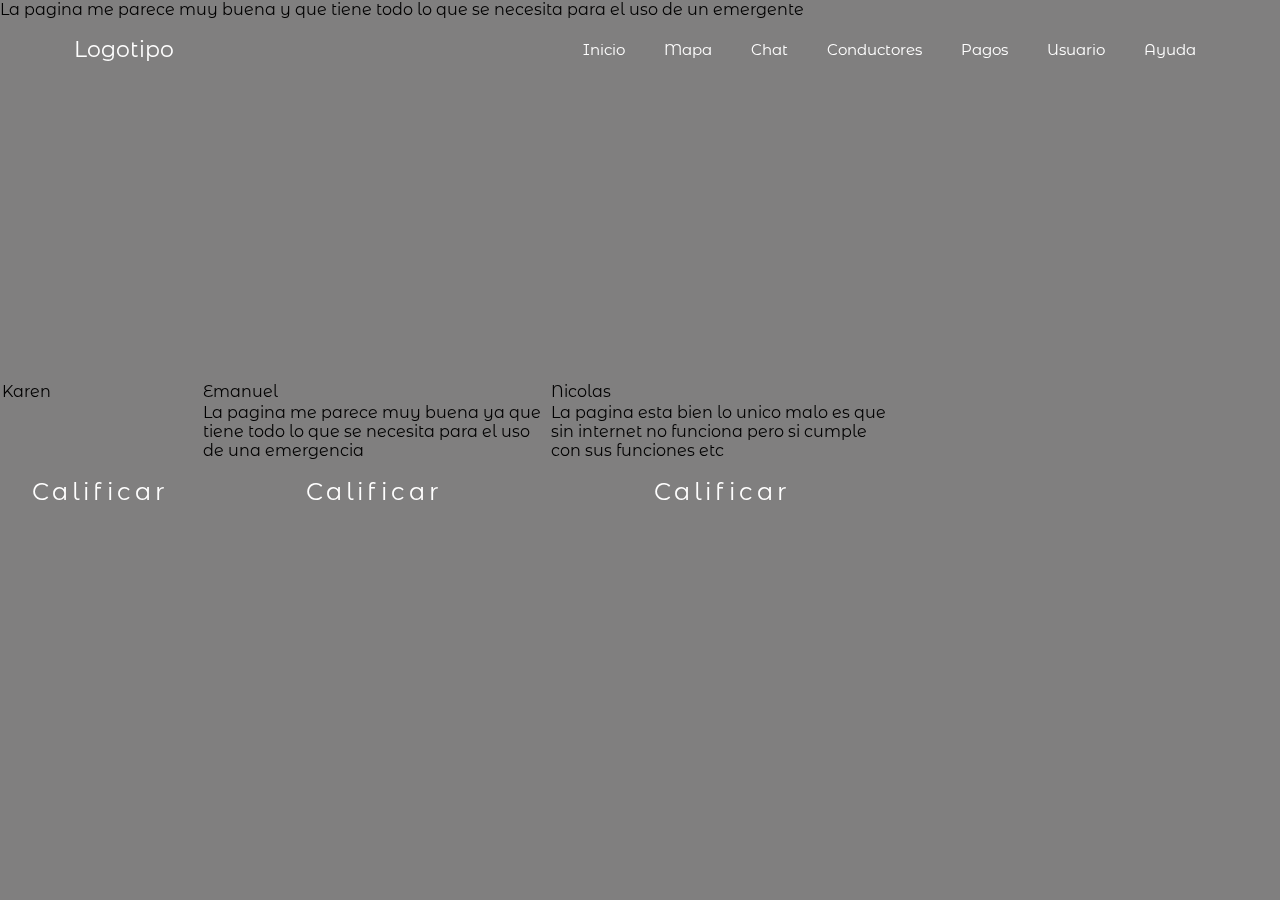
<file: Gruas Web/index.html>
<!DOCTYPE html>
<html lang="en">
<head>
    <meta charset="UTF-8">
    <meta http-equiv="X-UA-Compatible" content="IE=edge">
    <meta name="viewport" content="width=device-width, initial-scale=1.0">
    <link rel="stylesheet" href="./Estilos/estilo1.css">
    <link rel="stylesheet" href="./Estilos/menu.css">
    <link rel="stylesheet" href="./Estilos/Boton.css">
    <title>Inicio</title>
</head>

    <body>
        <header class="header">
            <div class="container">
            <div class="btn-menu">
                <label for="btn-menu"></label>
            </div>
                <div class="logo">
                    <h1>Logotipo</h1>
                </div>
                <nav class="menu">
                    <a href="#">Inicio</a>
                    <a href="#">Mapa</a>
                    <a href="#">Chat</a>
                    <a href="#">Conductores</a>
                    <a href="#">Pagos</a>
                    <a href="#">Usuario</a>
                    <a href="#">Ayuda</a>
                </nav>
            </div>
        </header>
        <div class="capa"></div>
        
      
       
     
        <div class="card">
            <div class="layer"></div>
            <div class="content">
                <p>La pagina me parece muy buena y que tiene todo lo que se necesita para el uso de un emergente</p>
                <div class="image">
                    <img url="" >
                </div>
                <div class="details">
                    <h2></h2>
                </div>
            </div>
        </div>
    
 

    <br>
    <br>
    <br>
    <br>
    <br>
    <br>
    <br>
    <br>
    <br>
    <br>
    <br>
    <br>
    <br>
    <br>
    <br>
    <br>
    <br>
    <br>
    <table class ="tabla">
      <tr>
        <td>Karen</td>
        <td></td>
        <td>Emanuel</td>
        <td></td>
        <td>Nicolas</td>
      </tr>
        <tr id="comentario">
        <td></td>
        <td></td>
        <td>La pagina me parece muy buena ya que tiene  todo lo que se necesita para el uso de una emergencia</td>
        <td></td>
        <td>La pagina esta bien lo unico malo es que sin internet no funciona pero si cumple con sus funciones etc</td>
      </tr>   
     <tr id="Hola">
        <td><a href="#" class="btn-neon">
            <span id="span1"></span>
            <span id="span2"></span>
            <span id="span3"></span>
            <span id="span4"></span>
            Calificar
        </a></td>
        <td></td>
        <td><a href="#" class="btn-neon">
            <span id="span1"></span>
            <span id="span2"></span>
            <span id="span3"></span>
            <span id="span4"></span>
            Calificar
        </a></td>
        <td></td>
        <td><a href="#" class="btn-neon">
            <span id="span1"></span>
            <span id="span2"></span>
            <span id="span3"></span>
            <span id="span4"></span>
            Calificar
        </a></td>
      </tr>  
    </table>

    </body>
    </html>
</html>
</file>
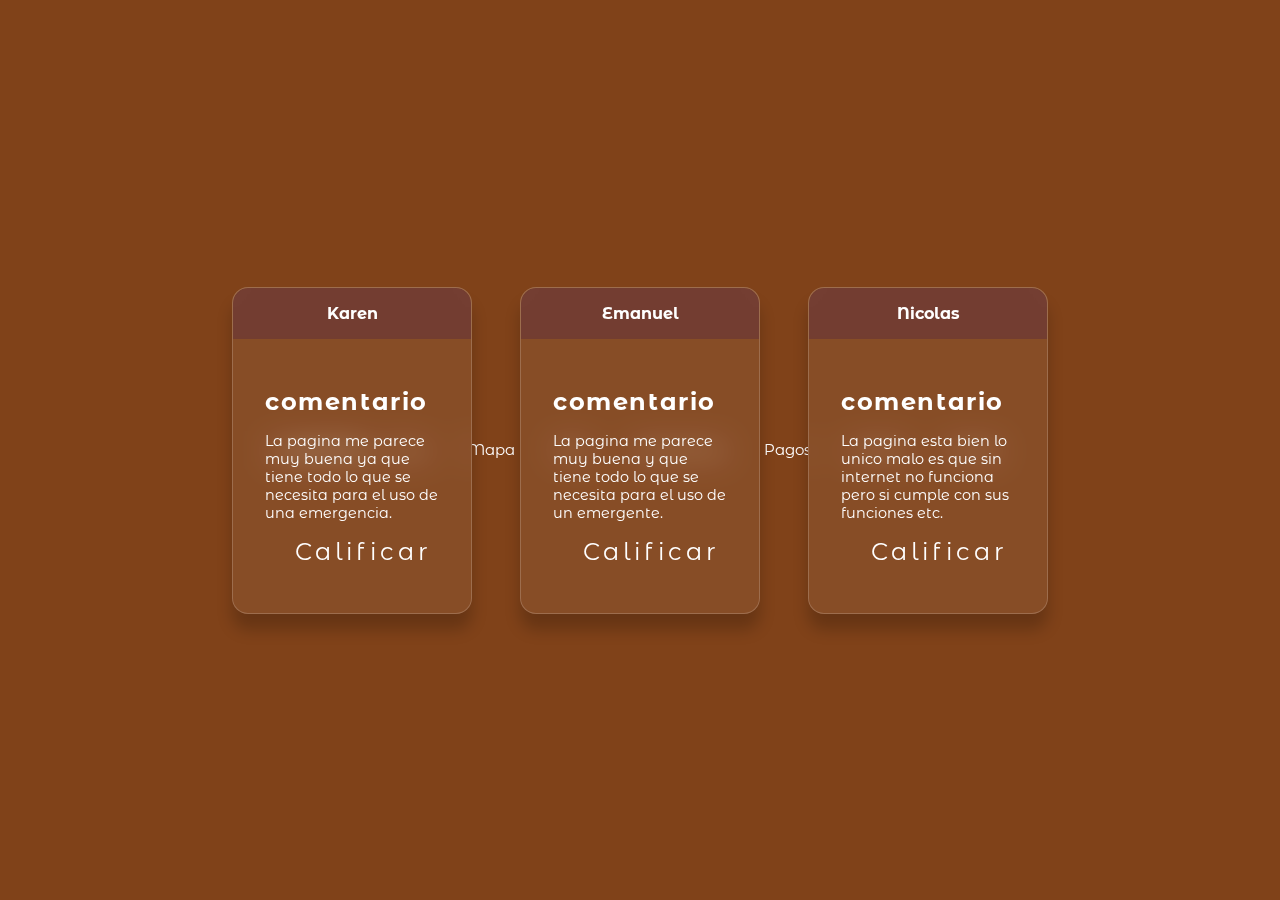
<file: Gruas-Web-main/Gruas Web/index.html>
<!DOCTYPE html>
<html lang="en">
<head>
    <meta charset="UTF-8">
    <meta http-equiv="X-UA-Compatible" content="IE=edge">
    <meta name="viewport" content="width=device-width, initial-scale=1.0">
    <link rel="stylesheet" href="./Estilos/estilo1.css">
    <link rel="stylesheet" href="./Estilos/menu.css">
    <link rel="stylesheet" href="./Estilos/Boton.css">
    <link rel="stylesheet" href="./Estilos/card.css">
    <title>Inicio</title>
</head>
<header class="header">
    <div class="container">
    <div class="btn-menu">
        <label for="btn-menu"></label>
    </div>
        <div class="logo">
            <h1>Logotipo</h1>
        </div>
        <nav class="menu">
            <a href="#">Inicio</a>
            <a href="#">Mapa</a>
            <a href="#">Chat</a>
            <a href="#">Conductores</a>
            <a href="#">Pagos</a>
            <a href="#">Usuario</a>
            <a href="#">Ayuda</a>
        </nav>
    </div>
    <div class="capa"></div>
</header>
    <body>
        
        

        <div class="container">

            <div class="card">
    
                <div class="top-row background-top-row">
                    <h4>Karen</h4>
                    <i class="fa fa-instagram" aria-hidden="true"></i>
                </div>
    
                <div class="content">
                    <h2>comentario</h2>
                    <p>La pagina me parece muy buena ya que tiene  todo lo que se necesita para el uso de una emergencia.</p>
                    <a href="#" class="btn-neon">
                        <span id="span1"></span>
                        <span id="span2"></span>
                        <span id="span3"></span>
                        <span id="span4"></span>
                        Calificar
                    </a>
                </div>
    
            </div>
    
            <div class="card">
    
                <div class="top-row background-top-row">
                    <h4>Emanuel</h4>
                    <i class="fa fa-youtube" aria-hidden="true"></i>
                </div>
    
                <div class="content">
                    <h2>comentario</h2>
                    <p>La pagina me parece muy buena y que tiene todo lo que se necesita para el uso de un emergente.</p>
                    <a href="#" class="btn-neon">
                        <span id="span1"></span>
                        <span id="span2"></span>
                        <span id="span3"></span>
                        <span id="span4"></span>
                        Calificar
                    </a>
                </div>
    
            </div>
    
            <div class="card">
    
                <div class="top-row background-top-row">
                    <h4>Nicolas</h4>
                    <i class="fa fa-facebook" aria-hidden="true"></i>
                </div>
    
                <div class="content">
                    <h2>comentario</h2>
                    <p>La pagina esta bien lo unico malo es que sin internet no funciona pero si cumple con sus funciones etc.</p>
                    <a href="#" class="btn-neon">
                        <span id="span1"></span>
                        <span id="span2"></span>
                        <span id="span3"></span>
                        <span id="span4"></span>
                        Calificar
                    </a>
                </div>
    
            </div>
    </body>
    </html>
</html>
</file>
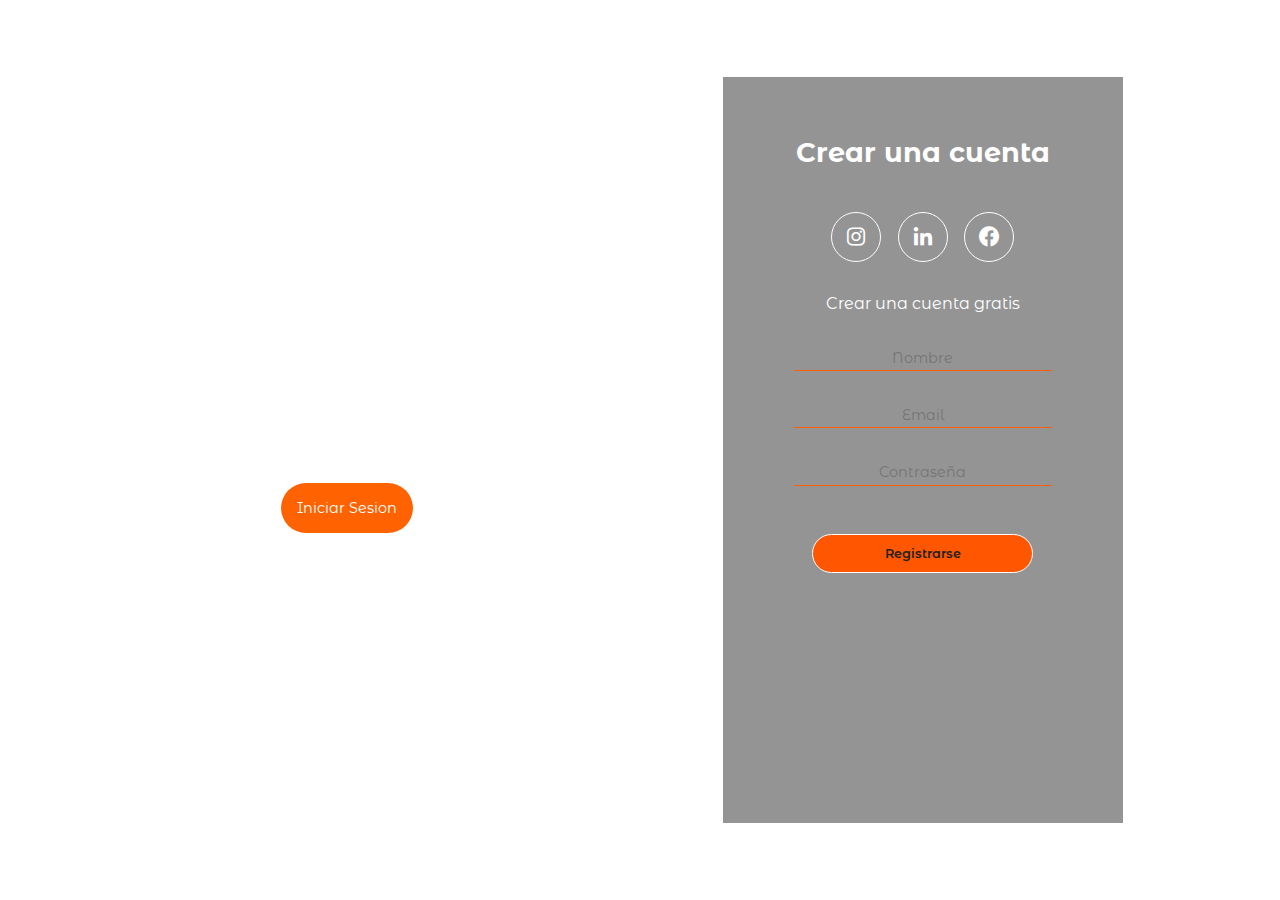
<file: Gruas Web/Login.html>
<!DOCTYPE html>
<html lang="en">

<head>
    <meta charset="UTF-8">
    <meta http-equiv="X-UA-Compatible" content="IE=edge">
    <meta name="viewport" content="width=device-width, initial-scale=1.0">
    <link rel="stylesheet" href="./Estilos/style.css">
    <link rel="stylesheet" href="./Estilos/menu1.css">
    <link rel="preconnect" href="https://fonts.googleapis.com">
    <link rel="preconnect" href="https://fonts.gstatic.com" crossorigin>
    <link href="https://fonts.googleapis.com/css2?family=Roboto:wght@400;700&display=swap" rel="stylesheet">
    <link href='https://unpkg.com/boxicons@2.1.1/css/boxicons.min.css' rel='stylesheet'>
    <title>Bienvenido a mi Formulario</title>
</head>

<body>
    <header class="header">
        <div class="container">
        <div class="btn-menu">
            <label for="btn-menu"></label>
        </div>
            <div class="logo">
                <h1>Gruas Web</h1>
            </div>
            <nav class="menu">
                <a href="#">Inicio</a>
                <a href="#">Mapa</a>
                <a href="#">Chat</a>
                <a href="#">Conductores</a>
                <a href="#">Pagos</a>
                <a href="#">Usuario</a>
                <a href="#">Ayuda</a>
            </nav>
        </div>
    </header>



    <div class="container-form sign-up">
        <div class="welcome-back">
            <div class="message">
                <h2>Bienvenido a Gruas Web</h2>
                <p>Si ya tienes una cuenta por favor inicia sesion aqui</p>
                <button class="sign-up-btn">Iniciar Sesion</button>
            </div>
        </div>
        <form class="formulario">
            <h2 class="create-account">Crear una cuenta</h2>
            <div class="iconos">
                <div class="border-icon">
                    <i class='bx bxl-instagram'></i>
                </div>
                <div class="border-icon">
                    <i class='bx bxl-linkedin' ></i>
                </div>
                <div class="border-icon">
                    <i class='bx bxl-facebook-circle' ></i>
                </div>
            </div>
            <p class="cuenta-gratis">Crear una cuenta gratis</p>
            <input type="text" placeholder="Nombre">
            <input type="email" placeholder="Email">
            <input type="password" placeholder="Contraseña">
            <input type="button" value="Registrarse">
        </form>
    </div>
    <div class="container-form sign-in">
        <form class="formulario">
            <h2 class="create-account">Iniciar Sesion</h2>
            <div class="iconos">
                <div class="border-icon">
                    <i class='bx bxl-instagram'></i>
                </div>
                <div class="border-icon">
                    <i class='bx bxl-linkedin' ></i>
                </div>
                <div class="border-icon">
                    <i class='bx bxl-facebook-circle' ></i>
                </div>
            </div>
            <p class="cuenta-gratis">¿Aun no tienes una cuenta?</p>
            <input type="email" placeholder="Email">
            <input type="password" placeholder="Contraseña">
            <input type="button" value="Iniciar Sesion">
        </form>
        <div class="welcome-back">
            <div class="message">
                <h2>Bienvenido de nuevo</h2>
                <p>Si aun no tienes una cuenta por favor registrese aqui</p>
                <button class="sign-in-btn">Registrarse</button>
            </div>
        </div>
    </div>
    <script src="./script/script.js"></script>
</body>

</html>
</file>
<file: Gruas Web/Estilos/estilo1.css>
table,th, td {
    border: 1px ;
    border-radius: 10px;
    
  }
#Hola{
    text-align: center;
}
#comentario{
  text-shadow: white;
}
.tabla{
  width:70%;
  
}

footer{
  margin-top: 50px;
  width: 100%;
  height: 200%;

}
</file>
<file: Gruas Web/Estilos/menu.css>
@import url('https://fonts.googleapis.com/css?family=Montserrat|Montserrat+Alternates|Poppins&display=swap');
	*{
		margin: 0;
		padding: 0;
		box-sizing: border-box;
		font-family: 'Montserrat Alternates', sans-serif;
	}
	body{
		background: url(https://zonacero.com/sites/default/files/styles/1260x720/public/2019/12/19/fotos/nuevo_pumarejo_13_.jpeg?itok=QMfgmbmC);
		background-size: 100vw 100vh;
		background-repeat: no-repeat;
	}
	.capa{
		position: fixed;
		width: 100%;
		height: 100vh;
		background: rgba(43, 41, 41, 0.6);
		z-index: -1;
		top: 0;left: 0;
	}
	/*Estilos para el encabezado*/
	.header{
		width: 100%;
		height: 100px;
		position: fixed;
		top: 0;left: 0;
	}
	.container{
		width: 90%;
		max-width: 1200px;
		margin: auto;
	}
	.container .btn-menu, .logo{
		float: left;
		line-height:100px;
	}
	.container .btn-menu label{
		color: #fff;
		font-size: 25px;
		cursor: pointer;
	}
	.logo h1{
		color: #fff;
		font-weight: 400;
		font-size: 22px;
		margin-left: 10px;
	}
	.container .menu{
		float: right;
		line-height: 100px;
	}
	.container .menu a{
		display: inline-block;
		padding: 15px;
		line-height: normal;
		text-decoration: none;
		color: #fff;
		transition: all 0.3s ease;
		border-bottom: 2px solid transparent;
		font-size: 15px;
		margin-right: 5px;
	}
	.container .menu a:hover{
		border-bottom: 2px solid #c7c7c7;
		padding-bottom: 5px;
	}
	/*Fin de Estilos para el encabezado*/

	/*Menù lateral*/
	#btn-menu{
		display: none;
	}
	.container-menu{
		position: absolute;
		background: rgba(0,0,0,0.5);
		width: 100%;
		height: 100vh;
		top: 0;left: 0;
		transition: all 500ms ease;
		opacity: 0;
		visibility: hidden;
	}
	#btn-menu:checked ~ .container-menu{
		opacity: 1;
		visibility: visible;
	}
	.cont-menu{
		width: 100%;
		max-width: 250px;
		background: #1c1c1c;
		height: 100vh;
		position: relative;
		transition: all 500ms ease;
		transform: translateX(-100%);
	}
	#btn-menu:checked ~ .container-menu .cont-menu{
		transform: translateX(0%);
	}
	.cont-menu nav{
		transform: translateY(15%);
	}
	.cont-menu nav a{
		display: block;
		text-decoration: none;
		padding: 20px;
		color: #c7c7c7;
		border-left: 5px solid transparent;
		transition: all 400ms ease;
	}
	.cont-menu nav a:hover{
		border-left: 5px solid #c7c7c7;
		background: #1f1f1f;
	}
	.cont-menu label{
		position: absolute;
		right: 5px;
		top: 10px;
		color: #fff;
		cursor: pointer;
		font-size: 18px;
	}
</file>
<file: Gruas Web/Estilos/Boton.css>
.btn-neon{
    position: relative;
    display: inline-block;
    padding: 15px 30px;
    color: #fff;
    letter-spacing: 4px;
    text-decoration: none;
    font-size: 24px;
    overflow: hidden;
    transition: 0.2s;
}
.btn-neon:hover{
    background: #ff6200;
    box-shadow: 0 0 10px  #ff6200, 0 0 40px  #ff6200, 0 0 80px  #ff6200;
    transition-delay: 1s;
 }
.btn-neon span{
    position: absolute;
    display: block;
}
#span1{
    top: 0;
    left: -100%;
    width: 100%;
    height: 2px;
    background: linear-gradient(90deg, transparent, #ff6200);
 }
 .btn-neon:hover #span1{
    left: 100%;
    transition: 1s;
}
 #span3{
    bottom: 0;
    right: -100%;
    width: 100%;
    height: 2px;
    background: linear-gradient(270deg, transparent,#ff6200);
}
 .btn-neon:hover #span3{
    right: 100%;
    transition: 1s;
    transition-delay: 0.5s;
}
#span2{
    top: -100%;
    right: 0;
    width: 2px;
    height: 100%;
    background: linear-gradient(180deg,transparent, #ff6200);
}
.btn-neon:hover #span2{
    top: 100%;
    transition: 1s;
    transition-delay: 0.25s;
}
#span4{
    bottom: -100%;
    left: 0;
    width: 2px;
    height: 100%;
    background: linear-gradient(360deg,transparent, #ff6200);
}
.btn-neon:hover #span4{
    bottom: 100%;
    transition: 1s;
    transition-delay: 0.75s;
}
</file>
<file: Gruas-Web-main/Gruas Web/Estilos/estilo1.css>
table,th, td {
    border: 1px ;
    border-radius: 10px;
    
  }
#Hola{
    text-align: center;
}
#comentario{
  text-shadow: white;
  text-align: center;
}
</file>
<file: Gruas-Web-main/Gruas Web/Estilos/menu.css>
@import url('https://fonts.googleapis.com/css?family=Montserrat|Montserrat+Alternates|Poppins&display=swap');
	*{
		margin: 0;
		padding: 0;
		box-sizing: border-box;
		font-family: 'Montserrat Alternates', sans-serif;
	}
	body{
		background: url(https://zonacero.com/sites/default/files/styles/1260x720/public/2019/12/19/fotos/nuevo_pumarejo_13_.jpeg?itok=QMfgmbmC);
		background-size: 100vw 100vh;
		background-repeat: no-repeat;
	}
	.capa{
		position: fixed;
		width: 100%;
		height: 100vh;
		background: rgba(43, 41, 41, 0.6);
		z-index: -1;
		top: 0;left: 0;
	}
	/*Estilos para el encabezado*/
	.header{
		width: 100%;
		height: 100px;
		position: fixed;
		top: 0;left: 0;
	}
	.container{
		width: 90%;
		max-width: 1200px;
		margin: auto;
	}
	.container .btn-menu, .logo{
		float: left;
		line-height:100px;
	}
	.container .btn-menu label{
		color: #fff;
		font-size: 25px;
		cursor: pointer;
	}
	.logo h1{
		color: #fff;
		font-weight: 400;
		font-size: 22px;
		margin-left: 10px;
	}
	.container .menu{
		float: right;
		line-height: 100px;
	}
	.container .menu a{
		display: inline-block;
		padding: 15px;
		line-height: normal;
		text-decoration: none;
		color: #fff;
		transition: all 0.3s ease;
		border-bottom: 2px solid transparent;
		font-size: 15px;
		margin-right: 5px;
	}
	.container .menu a:hover{
		border-bottom: 2px solid #c7c7c7;
		padding-bottom: 5px;
	}
	/*Fin de Estilos para el encabezado*/

	/*Menù lateral*/
	#btn-menu{
		display: none;
	}
	.container-menu{
		position: absolute;
		background: rgba(0,0,0,0.5);
		width: 100%;
		height: 100vh;
		top: 0;left: 0;
		transition: all 500ms ease;
		opacity: 0;
		visibility: hidden;
	}
	#btn-menu:checked ~ .container-menu{
		opacity: 1;
		visibility: visible;
	}
	.cont-menu{
		width: 100%;
		max-width: 250px;
		background: #1c1c1c;
		height: 100vh;
		position: relative;
		transition: all 500ms ease;
		transform: translateX(-100%);
	}
	#btn-menu:checked ~ .container-menu .cont-menu{
		transform: translateX(0%);
	}
	.cont-menu nav{
		transform: translateY(15%);
	}
	.cont-menu nav a{
		display: block;
		text-decoration: none;
		padding: 20px;
		color: #c7c7c7;
		border-left: 5px solid transparent;
		transition: all 400ms ease;
	}
	.cont-menu nav a:hover{
		border-left: 5px solid #c7c7c7;
		background: #1f1f1f;
	}
	.cont-menu label{
		position: absolute;
		right: 5px;
		top: 10px;
		color: #fff;
		cursor: pointer;
		font-size: 18px;
	}
</file>
<file: Gruas-Web-main/Gruas Web/Estilos/Boton.css>
.btn-neon{
    position: relative;
    display: inline-block;
    padding: 15px 30px;
    color: #fff;
    letter-spacing: 4px;
    text-decoration: none;
    font-size: 24px;
    overflow: hidden;
    transition: 0.2s;
}
.btn-neon:hover{
    background: #ff6200;
    box-shadow: 0 0 10px  #ff6200, 0 0 40px  #ff6200, 0 0 80px  #ff6200;
    transition-delay: 1s;
 }
.btn-neon span{
    position: absolute;
    display: block;
}
#span1{
    top: 0;
    left: -100%;
    width: 100%;
    height: 2px;
    background: linear-gradient(90deg, transparent, #ff6200);
 }
 .btn-neon:hover #span1{
    left: 100%;
    transition: 1s;
}
 #span3{
    bottom: 0;
    right: -100%;
    width: 100%;
    height: 2px;
    background: linear-gradient(270deg, transparent,#ff6200);
}
 .btn-neon:hover #span3{
    right: 100%;
    transition: 1s;
    transition-delay: 0.5s;
}
#span2{
    top: -100%;
    right: 0;
    width: 2px;
    height: 100%;
    background: linear-gradient(180deg,transparent, #ff6200);
}
.btn-neon:hover #span2{
    top: 100%;
    transition: 1s;
    transition-delay: 0.25s;
}
#span4{
    bottom: -100%;
    left: 0;
    width: 2px;
    height: 100%;
    background: linear-gradient(360deg,transparent, #ff6200);
}
.btn-neon:hover #span4{
    bottom: 100%;
    transition: 1s;
    transition-delay: 0.75s;
}
</file>
<file: Gruas-Web-main/Gruas Web/Estilos/card.css>
:root{
    --white-text:#fff;
}

.background-top-row{
    background-color: rgba(52,3,45,0.3);
    backdrop-filter: blur(.4rem);
}

*{
    padding: 0;
    margin: 0;
    text-decoration: none;
    box-sizing: border-box;
    border: none;
}

body{
    font-family: Arial, Helvetica, sans-serif;
    background-color: rgb(255, 102, 0);
    background-size: cover;
}

.container{
    display: flex;
    justify-content: center;
    height: 100vh;
    align-items: center;
}

.card{
    border-radius: 1rem;
    box-shadow: 0 1rem 1rem rgba(0, 0, 0, 0.2);
    display: flex;
    flex-direction: column;
    margin: 1.5rem;
    overflow: hidden;
    width: 15rem;
    backdrop-filter: blur(1rem);
    background-color: rgba(255, 255, 255, 0.060);
    border: .1rem solid rgba(255, 255, 255, 0.18);
    color: var(--white-text);
}

.card h6{
    letter-spacing: .1rem;
    text-transform: uppercase;
}

.card h2{
    letter-spacing: .1rem;
    margin: 1rem 0;

}

.top-row{
    padding: 1rem;
    display: flex;
    flex-direction: column;
    align-items: center;
    justify-content: space-between;

}

.top-row i{
    font-size: 2rem;
}

.content{
    padding: 2rem;
    width: 100%;
    display: flex;
    flex-direction: column;
    align-items: flex-start;
    justify-content: space-between;
}

.content p{
    font-size: .9rem;    
}

.button{
    border-radius: 3rem;
    color: var(--white-text);
    font-size: .8rem;
    padding: .5rem .3rem;
    letter-spacing: .1rem;
    align-self: flex-end;
    border: .1rem solid rgba(255, 255, 255, 0.18);
}

/* media queries */

@media (max-width:1030px){
    .container{
        flex-direction: column;
        justify-content: center;
        align-items: center;
        height: auto;
    }
}
</file>
<file: Gruas Web/Estilos/style.css>
* {
    margin: 0;
    padding: 0;
    box-sizing: border-box;
    font-family: 'Roboto', sans-serif;
}

body {
    height: 100vh;
    display: flex;
    align-items: center;
    justify-content: center;
    background: url(https://static.motor.es/fotos-noticias/2019/06/dodge-charger-srt-hellcat-octane-edition-201958019-1559721029_1.jpg);
    background-position: center;
    background-repeat: no-repeat;
    background-size: cover;
    color: #fff;
}

.container-form {
    width: 90%;
    height: 90vh;
    display: flex;
    justify-content: space-around;
    transition:  all .5s ease-out;
}

.welcome-back {
    display: flex;
    align-items: center;
    text-align: center;
}

.message {
    padding: 1rem;
}

.message h2 {
    font-size: 1.7rem;
    padding: 1rem 0;
}

.message button {
    padding: 1rem;
    font-weight: 400;
    background-color: #ff6201;
    border-radius: 2rem;
    border: none;
    outline: none;
    cursor: pointer;
    font-size: .9rem;
    margin-top: 2rem;
    transition: all .3s ease-in;
    color: #fff;
}

.message button:hover {
    background-color: #6464f8;
}

.formulario {
    width: 400px;
    padding: 1rem;
    margin: 2rem;
    background-color: rgba(51, 51, 51, 0.526);
    text-align: center;
}

.create-account {
    padding: 2.7rem 0;
    font-size: 1.7rem;
}

.iconos {
    width: 200px;
    display: flex;
    justify-content: space-around;
    margin: auto;
}

.border-icon {
    height: 20px;
    width: 20px;
    display: flex;
    align-items: center;
    justify-content: center;
    padding: 1.5rem;
    border: solid thin white;
    border-radius: 50%;
    font-size: 1.5rem;
    transition: all .3s ease-in;
}

.border-icon:hover {
    background-color: #ff6f00;
    cursor: pointer;
}

.cuenta-gratis {
    padding: 2rem 0;
}

.formulario input {
    width: 70%;
    display: block;
    margin: auto;
    margin-bottom: 2rem;
    background-color: transparent;
    border: none;
    border-bottom: rgb(255, 95, 2) thin solid;
    text-align: center;
    outline: none;
    padding: .2rem 0;
    font-size: .9rem;
    color: white;
}

.formulario input[type="button"] {
    width: 60%;
    margin: auto;
    border: solid thin white;
    padding: .7rem;
    border-radius: 2rem;
    background-color: rgb(255, 86, 1);
    font-weight: 600;
    margin-top: 3rem;
    font-size: .8rem;
    cursor: pointer;
    color: #222;
}

.sign-in {
    position: absolute;
    opacity: 0;
    visibility: hidden;
}

.sign-in.active {
    opacity: 1;
    visibility: visible;
}

.sign-up.active {
    opacity: 0;
    visibility: hidden;
}
</file>
<file: Gruas Web/Estilos/menu1.css>
@import url('https://fonts.googleapis.com/css?family=Montserrat|Montserrat+Alternates|Poppins&display=swap');
	*{
		margin: 0;
		padding: 0;
		box-sizing: border-box;
		font-family: 'Montserrat Alternates', sans-serif;
	}
	.capa{
		position: fixed;
		width: 100%;
		height: 100vh;
		background: rgba(43, 41, 41, 0.6);
		z-index: -1;
		top: 0;left: 0;
	}
	/*Estilos para el encabezado*/
	.header{
		width: 100%;
		height: 100px;
		position: fixed;
		top: 0;left: 0;
	}
	.container{
		width: 90%;
		max-width: 1200px;
		margin: auto;
	}
	.container .btn-menu, .logo{
		float: left;
		line-height:100px;
	}
	.container .btn-menu label{
		color: #fff;
		font-size: 25px;
		cursor: pointer;
	}
	.logo h1{
		color: #fff;
		font-weight: 400;
		font-size: 22px;
		margin-left: 10px;
	}
	.container .menu{
		float: right;
		line-height: 100px;
	}
	.container .menu a{
		display: inline-block;
		padding: 15px;
		line-height: normal;
		text-decoration: none;
		color: #fff;
		transition: all 0.3s ease;
		border-bottom: 2px solid transparent;
		font-size: 15px;
		margin-right: 5px;
	}
	.container .menu a:hover{
		border-bottom: 2px solid #c7c7c7;
		padding-bottom: 5px;
	}
	/*Fin de Estilos para el encabezado*/

	/*Menù lateral*/
	#btn-menu{
		display: none;
	}
	.container-menu{
		position: absolute;
		background: rgba(0,0,0,0.5);
		width: 100%;
		height: 100vh;
		top: 0;left: 0;
		transition: all 500ms ease;
		opacity: 0;
		visibility: hidden;
	}
	#btn-menu:checked ~ .container-menu{
		opacity: 1;
		visibility: visible;
	}
	.cont-menu{
		width: 100%;
		max-width: 250px;
		background: #1c1c1c;
		height: 100vh;
		position: relative;
		transition: all 500ms ease;
		transform: translateX(-100%);
	}
	#btn-menu:checked ~ .container-menu .cont-menu{
		transform: translateX(0%);
	}
	.cont-menu nav{
		transform: translateY(15%);
	}
	.cont-menu nav a{
		display: block;
		text-decoration: none;
		padding: 20px;
		color: #c7c7c7;
		border-left: 5px solid transparent;
		transition: all 400ms ease;
	}
	.cont-menu nav a:hover{
		border-left: 5px solid #c7c7c7;
		background: #1f1f1f;
	}
	.cont-menu label{
		position: absolute;
		right: 5px;
		top: 10px;
		color: #fff;
		cursor: pointer;
		font-size: 18px;
	}
</file>
